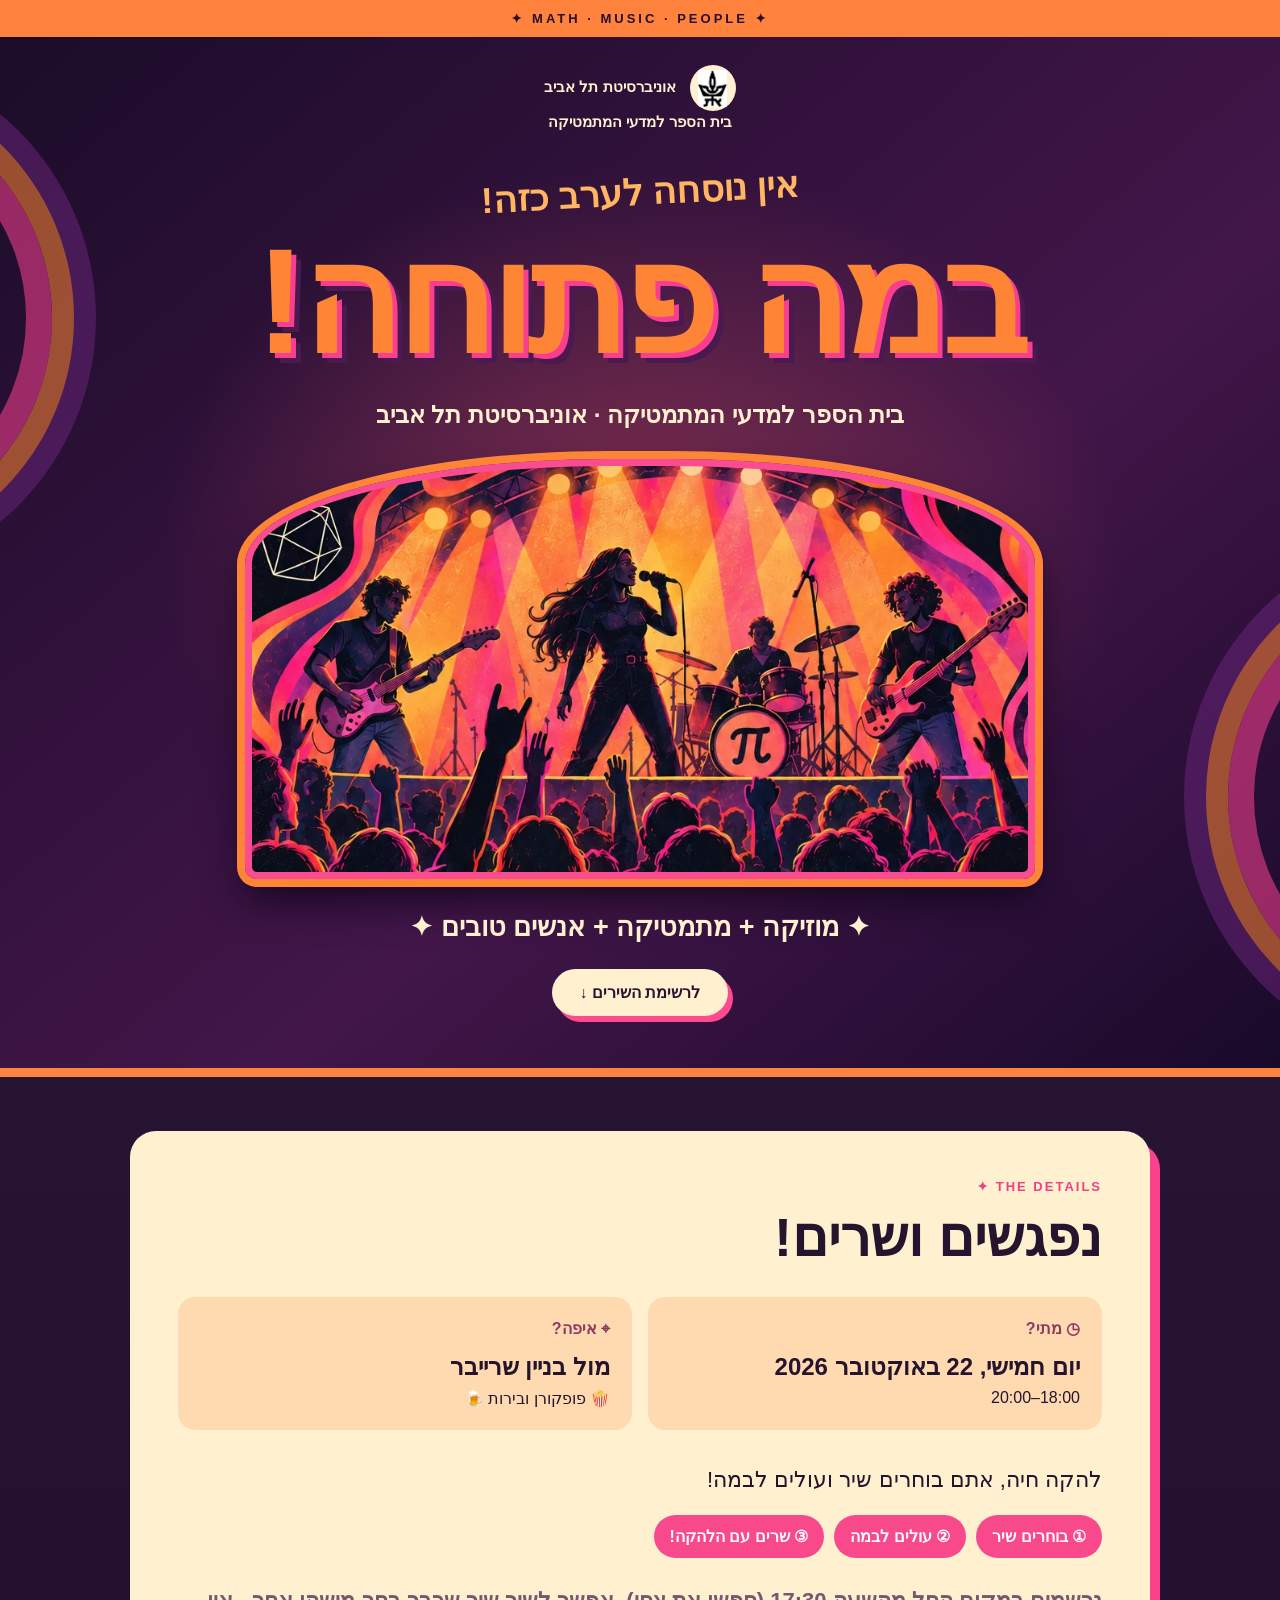
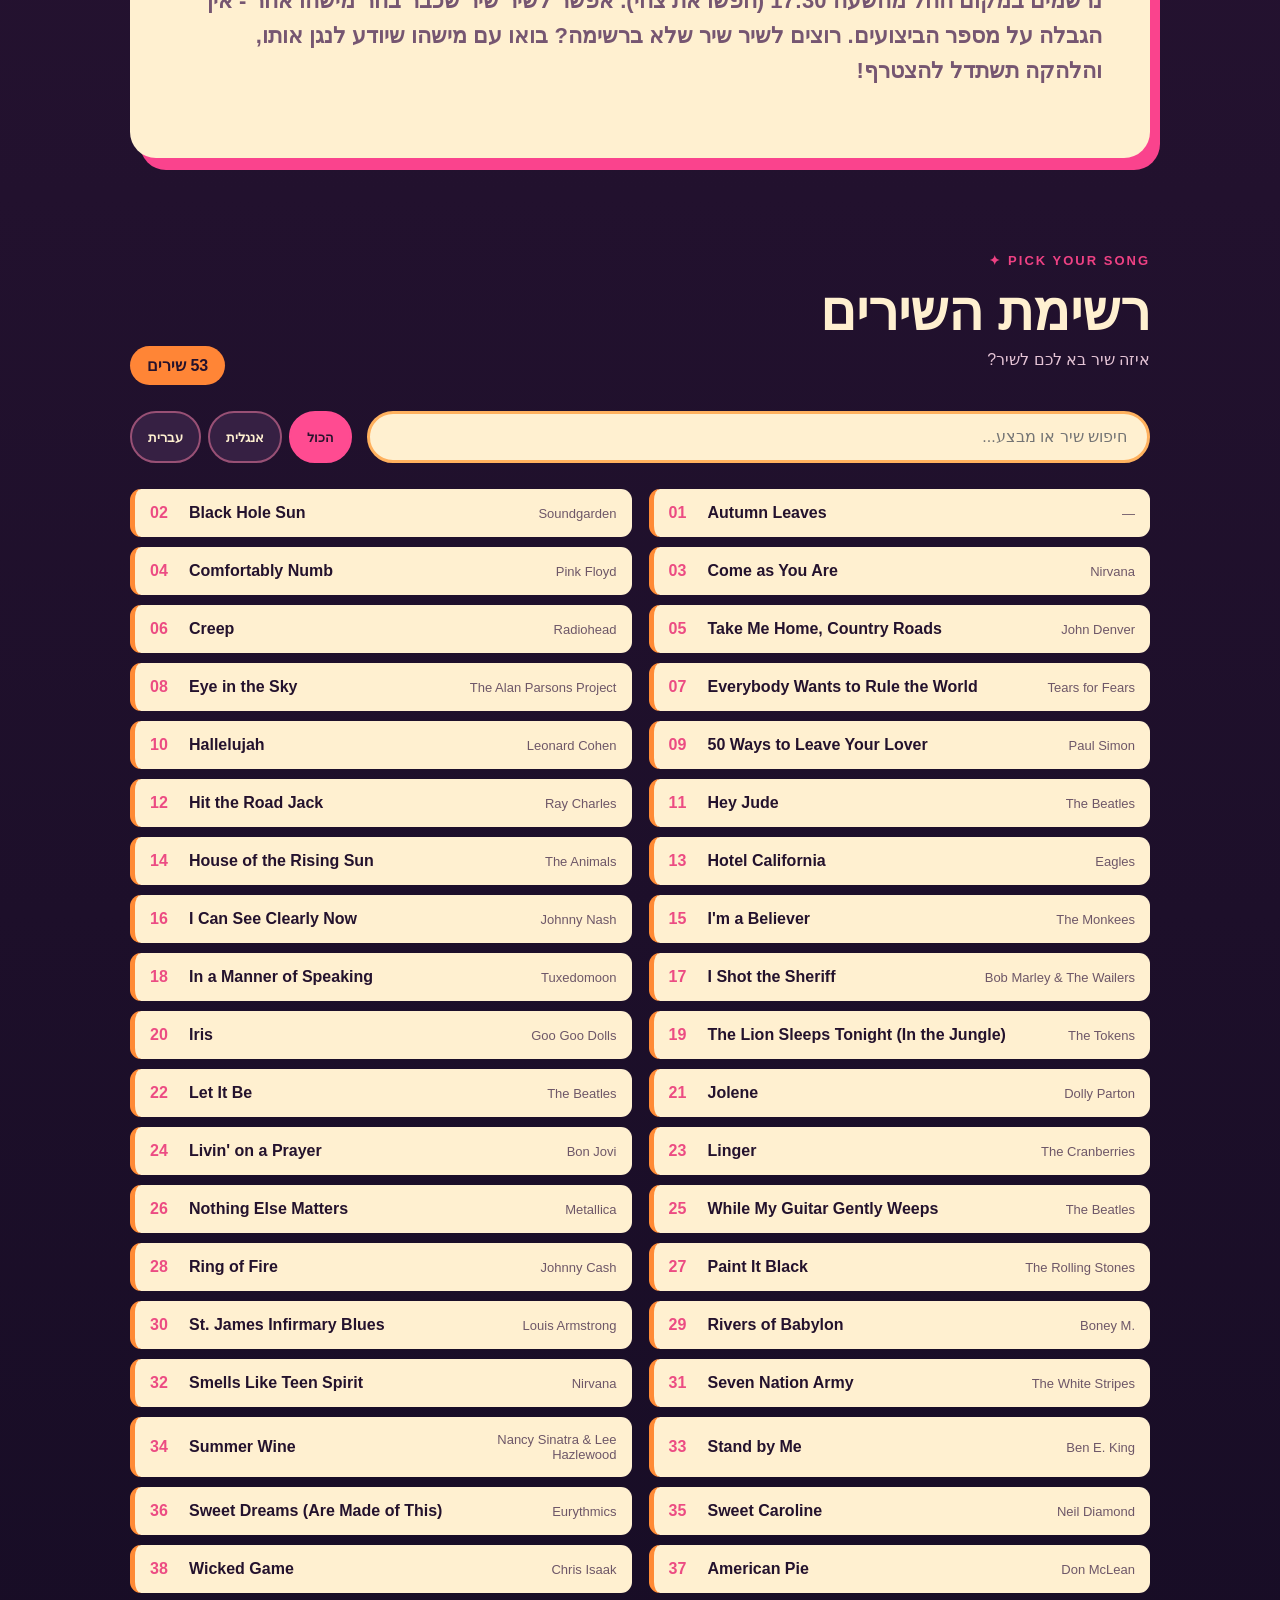
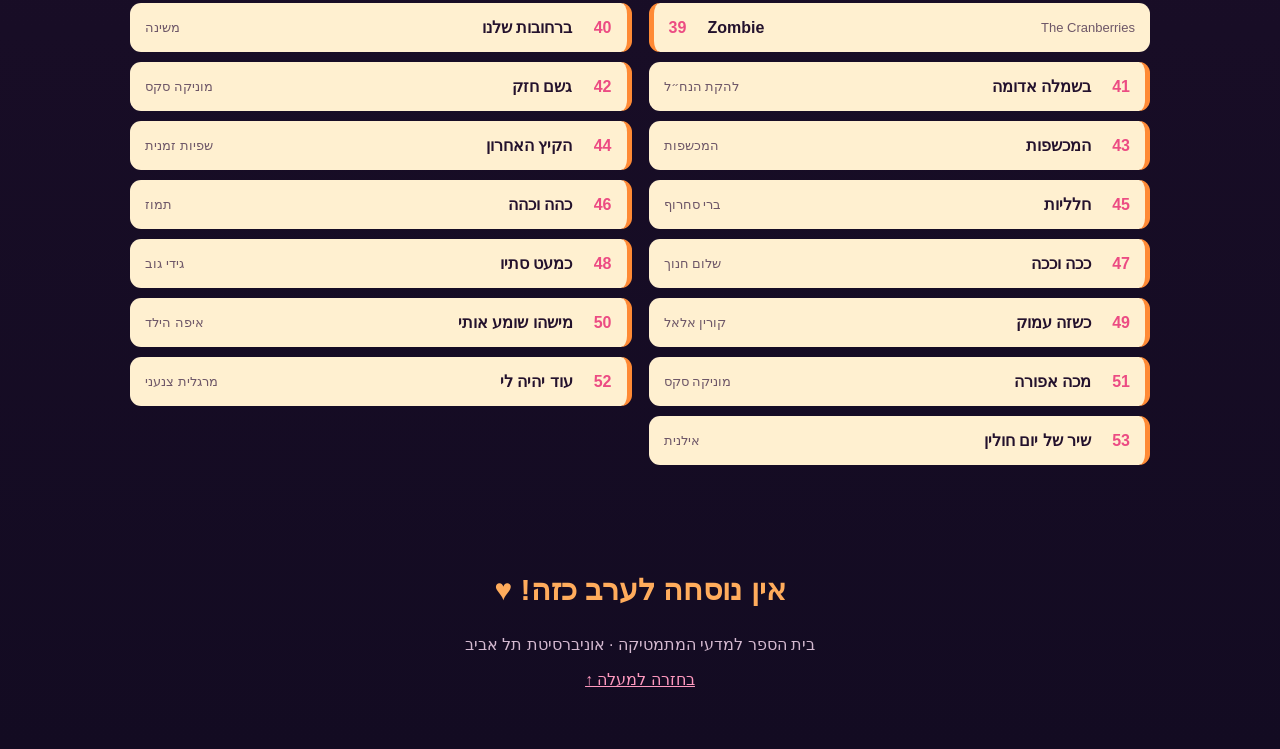
<file: index.html>
<!doctype html>
<html lang="he" dir="rtl">
<head>
  <meta charset="utf-8">
  <meta name="viewport" content="width=device-width,initial-scale=1">
  <meta name="theme-color" content="#1b0c29">

  <title>במה פתוחה! | בית הספר למדעי המתמטיקה</title>

  <meta name="description"
        content="במה פתוחה — פרטי האירוע ורשימת השירים">

  <link rel="stylesheet" href="style.css">
  <script defer src="data.js"></script>
  <script defer src="app.js"></script>
</head>

<body>

  <div class="ticker">
    ✦ MATH · MUSIC · PEOPLE ✦
  </div>

  <header id="top">
    <div class="wrap">

      <div class="brand"> 
<span class="symbol">
  <img src="assets/tau-logo.png" alt="סמל אוניברסיטת תל אביב">
</span>
        אוניברסיטת תל אביב<br>
        בית הספר למדעי המתמטיקה
      </div>

      <p id="tagline" class="tagline"></p>
      <h1 id="title"></h1>
      <p id="organizer" class="organizer"></p>

      <div class="stage"
           role="img"
           aria-label="להקה וקהל בהופעה"></div>

      <p class="slogan">
        ✦ מוזיקה + מתמטיקה + אנשים טובים ✦
      </p>

      <a class="jump" href="#songs">
        לרשימת השירים ↓
      </a>

    </div>
  </header>

  <main>
    <div class="wrap">

      <div id="announcement"
           class="notice"
           hidden></div>

      <section class="event">

        <div class="kicker">
          THE DETAILS ✦
        </div>

        <h2>נפגשים ושרים!</h2>

        <div class="details">

          <div class="detail">
            <small>◷ מתי?</small>
            <strong id="date"></strong>
            <p id="time"></p>
          </div>

          <div class="detail">
            <small>⌖ איפה?</small>
            <strong id="location"></strong>
            <p>🍿 פופקורן ובירות 🍺</p>
          </div>

        </div>

        <p class="intro" id="intro"></p>

        <div class="steps">
          <span>① בוחרים שיר</span>
          <span>② עולים לבמה</span>
          <span>③ שרים עם הלהקה!</span>
        </div>

        <p class="note" id="note"></p>

      </section>

      <section id="songs">

        <div class="kicker">
          PICK YOUR SONG ✦
        </div>

        <div class="heading">
          <div>
            <h2>רשימת השירים</h2>
            <p>איזה שיר בא לכם לשיר?</p>
          </div>
          <b id="count"></b>
        </div>

        <div class="tools">

          <input id="search"
                 type="search"
                 placeholder="חיפוש שיר או מבצע..."
                 aria-label="חיפוש שיר או מבצע">

          <div class="filters">
            <button data-lang="all" class="active">הכול</button>
            <button data-lang="en">אנגלית</button>
            <button data-lang="he">עברית</button>
          </div>

        </div>

        <div id="list" class="song-list"></div>

        <p id="empty" hidden>
          לא נמצאו שירים.
        </p>

      </section>

      <footer>
        <h2>אין נוסחה לערב כזה! ♥</h2>

        <p id="contact" hidden></p>

        <p>
          בית הספר למדעי המתמטיקה · אוניברסיטת תל אביב
        </p>

        <a href="#top">
          בחזרה למעלה ↑
        </a>
      </footer>

    </div>
  </main>

</body>
</html>
</file>
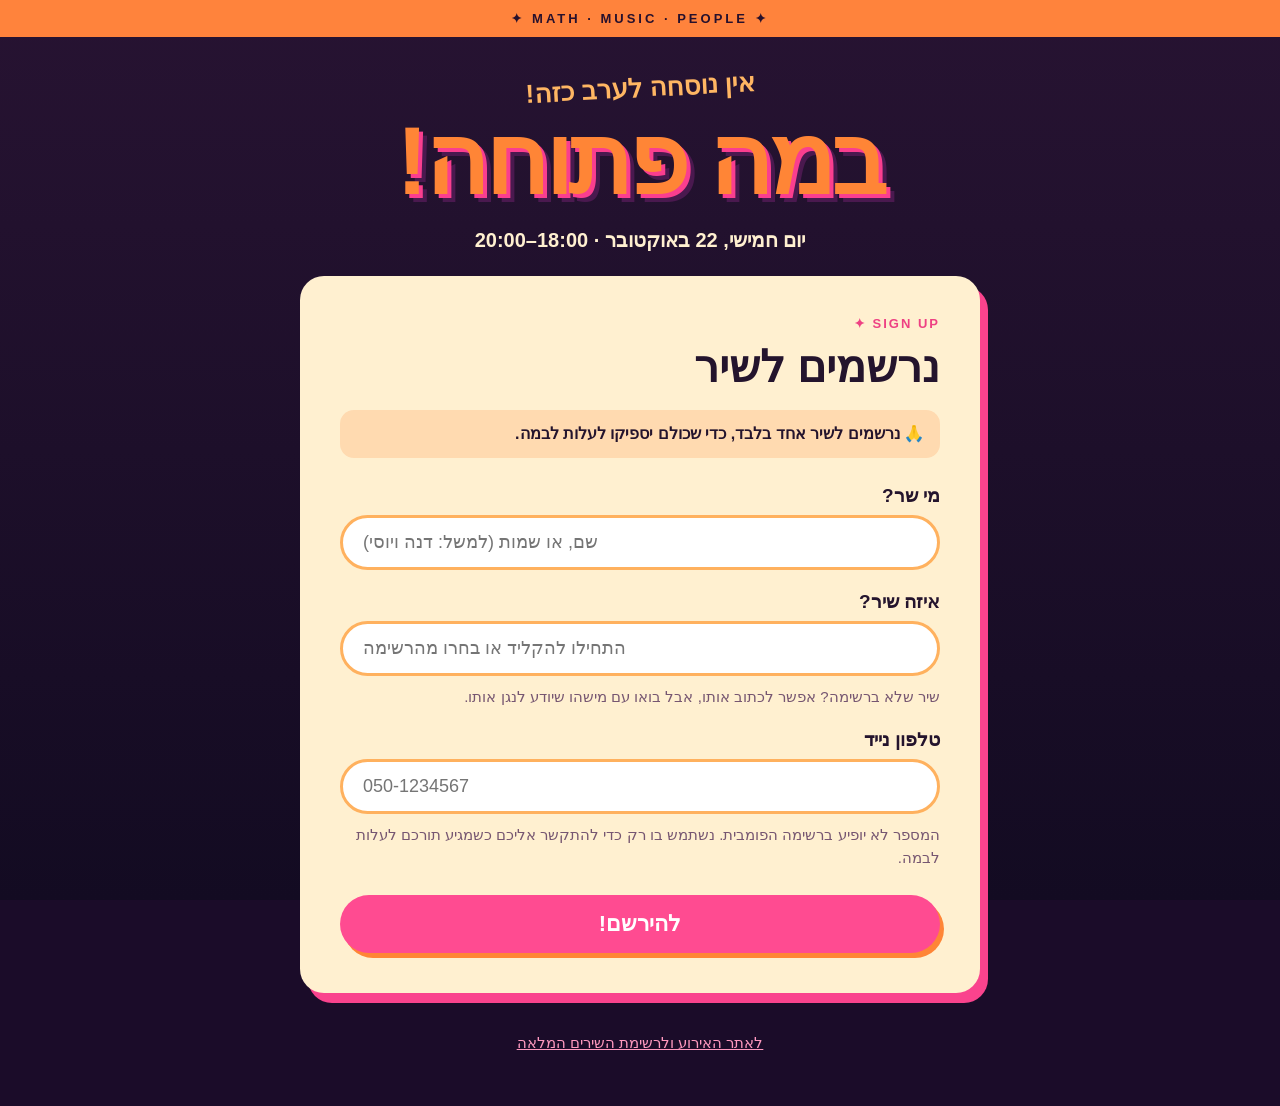
<file: signup/index.html>
<!doctype html>
<html lang="he" dir="rtl">
<head>
  <meta charset="utf-8">
  <meta name="viewport" content="width=device-width,initial-scale=1">
  <meta name="theme-color" content="#1b0c29">
  <meta name="robots" content="noindex">
  <title>הרשמה | במה פתוחה!</title>
  <meta name="description" content="הרשמה לשירה בבמה הפתוחה של בית הספר למדעי המתמטיקה">
  <link rel="stylesheet" href="signup.css?v=20261018c">
  <script defer src="../data.js"></script>
  <script defer src="config.js"></script>
  <script defer src="signup.js?v=20261018c"></script>
</head>
<body>

  <div class="ticker">✦ MATH · MUSIC · PEOPLE ✦</div>

  <main class="wrap">

    <header class="hero">
      <p id="tagline" class="tagline">אין נוסחה לערב כזה!</p>
      <h1 id="title">במה פתוחה!</h1>
      <p id="when" class="organizer"></p>
    </header>

    <div id="notReady" class="notice" hidden>
      ההרשמה עדיין לא הופעלה. המארגנים צריכים להשלים את ההגדרה (ראו signup/README.md).
    </div>

    <div id="closed" class="notice closed" hidden>
      ההרשמה סגורה כרגע. כשהיא תיפתח יהיה אפשר להירשם כאן.
    </div>

    <section id="formCard" class="card">
      <div class="kicker">SIGN UP ✦</div>
      <h2>נרשמים לשיר</h2>

      <p class="rule">🙏 נרשמים לשיר אחד בלבד, כדי שכולם יספיקו לעלות לבמה.</p>

      <form id="form" novalidate>
        <fieldset id="fields">

          <label for="performers">מי שר?</label>
          <input id="performers" type="text" dir="auto" autocomplete="name"
                 maxlength="120" placeholder="שם, או שמות (למשל: דנה ויוסי)">

          <label for="song">איזה שיר?</label>
          <input id="song" type="text" dir="auto" autocomplete="off"
                 maxlength="120" placeholder="התחילו להקליד או בחרו מהרשימה">
          <div id="picker" class="picker" hidden></div>
          <p class="hint">
            שיר שלא ברשימה? אפשר לכתוב אותו, אבל בואו עם מישהו שיודע לנגן אותו.
          </p>

          <label for="phone">טלפון נייד</label>
          <input id="phone" type="tel" inputmode="tel" autocomplete="tel" dir="ltr"
                 maxlength="20" placeholder="050-1234567">
          <p class="hint">
            המספר לא יופיע ברשימה הפומבית. נשתמש בו רק כדי להתקשר אליכם כשמגיע תורכם לעלות לבמה.
          </p>

          <button id="submit" class="primary" type="submit">להירשם!</button>

        </fieldset>
        <p id="error" class="error" hidden></p>
      </form>
    </section>

    <section id="successCard" class="card" hidden>
      <div class="kicker">YOU'RE IN ✦</div>
      <h2>נרשמתם!</h2>
      <p id="summary" class="summary"></p>
      <p id="place" class="big" hidden>המקום שלכם בתור כרגע: <b id="placeNum"></b></p>
      <p id="placeDone" class="big" hidden>השיר שלכם כבר בוצע 🎉</p>
      <p id="callNote"></p>
      <p class="hint">הסדר עשוי להשתנות במהלך הערב. בכל מקרה נתקשר אליכם לפני שתורכם מגיע. טעות בהרשמה? פנו למארגנים ליד הבמה.</p>
    </section>

    <footer>
      <a href="../">לאתר האירוע ולרשימת השירים המלאה</a>
    </footer>

  </main>

</body>
</html>
</file>
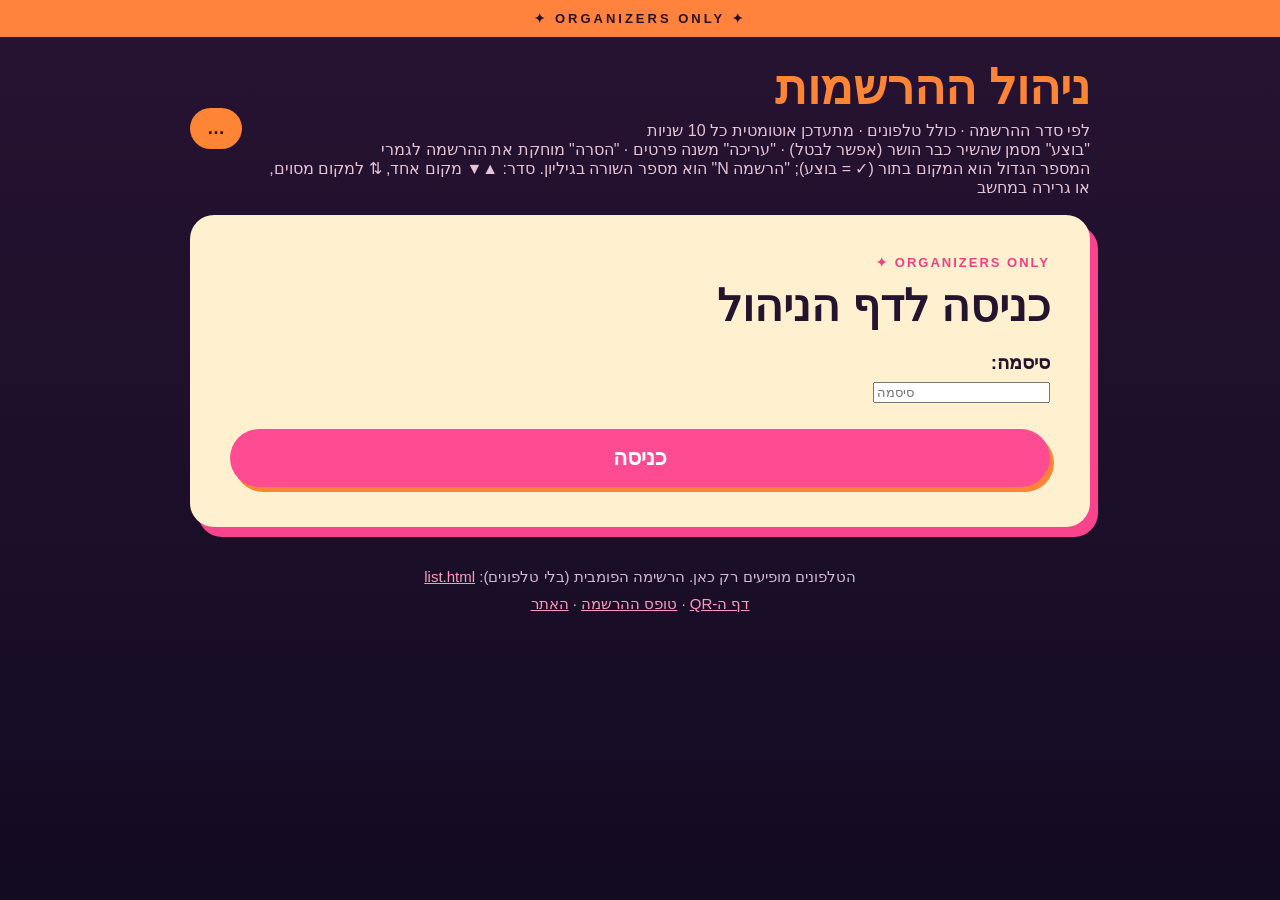
<file: signup/admin.html>
<!doctype html>
<html lang="he" dir="rtl">
<head>
  <meta charset="utf-8">
  <meta name="viewport" content="width=device-width,initial-scale=1">
  <meta name="theme-color" content="#1b0c29">
  <meta name="robots" content="noindex">
  <title>ניהול ההרשמות | במה פתוחה!</title>
  <link rel="stylesheet" href="signup.css?v=20261018c">
  <script defer src="../data.js"></script>
  <script defer src="config.js"></script>
  <script defer src="admin.js?v=20261018c"></script>
</head>
<body class="list-page admin-page">

  <div class="ticker">✦ ORGANIZERS ONLY ✦</div>

  <main class="wrap">

    <div class="heading">
      <div>
        <h1>ניהול ההרשמות</h1>
        <p>לפי סדר ההרשמה · כולל טלפונים · מתעדכן אוטומטית כל 10 שניות<br>"בוצע" מסמן שהשיר כבר הושר (אפשר לבטל) · "עריכה" משנה פרטים · "הסרה" מוחקת את ההרשמה לגמרי<br>המספר הגדול הוא המקום בתור (✓ = בוצע); "הרשמה N" הוא מספר השורה בגיליון. סדר: ▲▼ מקום אחד, ⇅ למקום מסוים, או גרירה במחשב</p>
      </div>
      <b id="count">…</b>
    </div>

    <section id="keyCard" class="card" hidden>
      <div class="kicker">ORGANIZERS ONLY ✦</div>
      <h2>כניסה לדף הניהול</h2>
      <label for="keyInput">סיסמה:</label>
      <input id="keyInput" type="password" dir="ltr" autocomplete="current-password" placeholder="סיסמה">
      <button id="keySave" class="primary" type="button">כניסה</button>
      <p id="keyError" class="error" hidden></p>
    </section>

    <div id="panel" hidden>

      <div class="bar">
        <span id="status" class="status">מתחבר…</span>
        <button id="toggle" class="toggle" type="button" disabled>…</button>
        <button id="addNew" class="add" type="button">+ הוספת נרשם</button>
        <button id="refresh" type="button">לרענן עכשיו</button>
        <button id="logout" type="button">יציאה</button>
      </div>

      <div class="bar">
        <label><input id="selectAll" type="checkbox"> לסמן את כולם</label>
        <button id="removeSelected" class="danger" type="button" disabled>להסיר את המסומנים (0)</button>
        <label><input id="hideDone" type="checkbox"> להסתיר שירים שבוצעו</label>
      </div>

      <section id="editCard" class="card edit-card" hidden>
        <div class="kicker">ENTRY ✦</div>
        <h2 id="editTitle">הוספת נרשם</h2>

        <label for="ePerformers">מי שר?</label>
        <input id="ePerformers" type="text" dir="auto" maxlength="120" placeholder="שם, או שמות">

        <label for="eSong">איזה שיר?</label>
        <input id="eSong" type="text" dir="auto" maxlength="120" list="songOptions" autocomplete="off"
               placeholder="בוחרים מהרשימה או כותבים שיר אחר">
        <datalist id="songOptions"></datalist>

        <label for="ePhone">טלפון (לא חובה)</label>
        <input id="ePhone" type="tel" inputmode="tel" dir="ltr" maxlength="20" placeholder="050-1234567">

        <label for="eNotes">הערות (לא חובה)</label>
        <input id="eNotes" type="text" dir="auto" maxlength="120" placeholder="למשל: מביאים גיטריסט">

        <div class="edit-buttons">
          <button id="eSave" class="primary" type="button">שמירה</button>
          <button id="eCancel" class="secondary" type="button">ביטול</button>
        </div>
        <p id="eError" class="error" hidden></p>
      </section>

      <ol id="rows" class="rows"></ol>
      <p id="empty" hidden>עדיין לא נרשם אף אחד.</p>

    </div>

    <footer>
      הטלפונים מופיעים רק כאן. הרשימה הפומבית (בלי טלפונים): <a href="list.html">list.html</a><br>
      <a href="qr.html">דף ה-QR</a> · <a href="./">טופס ההרשמה</a> · <a href="../">האתר</a>
    </footer>

  </main>

</body>
</html>
</file>
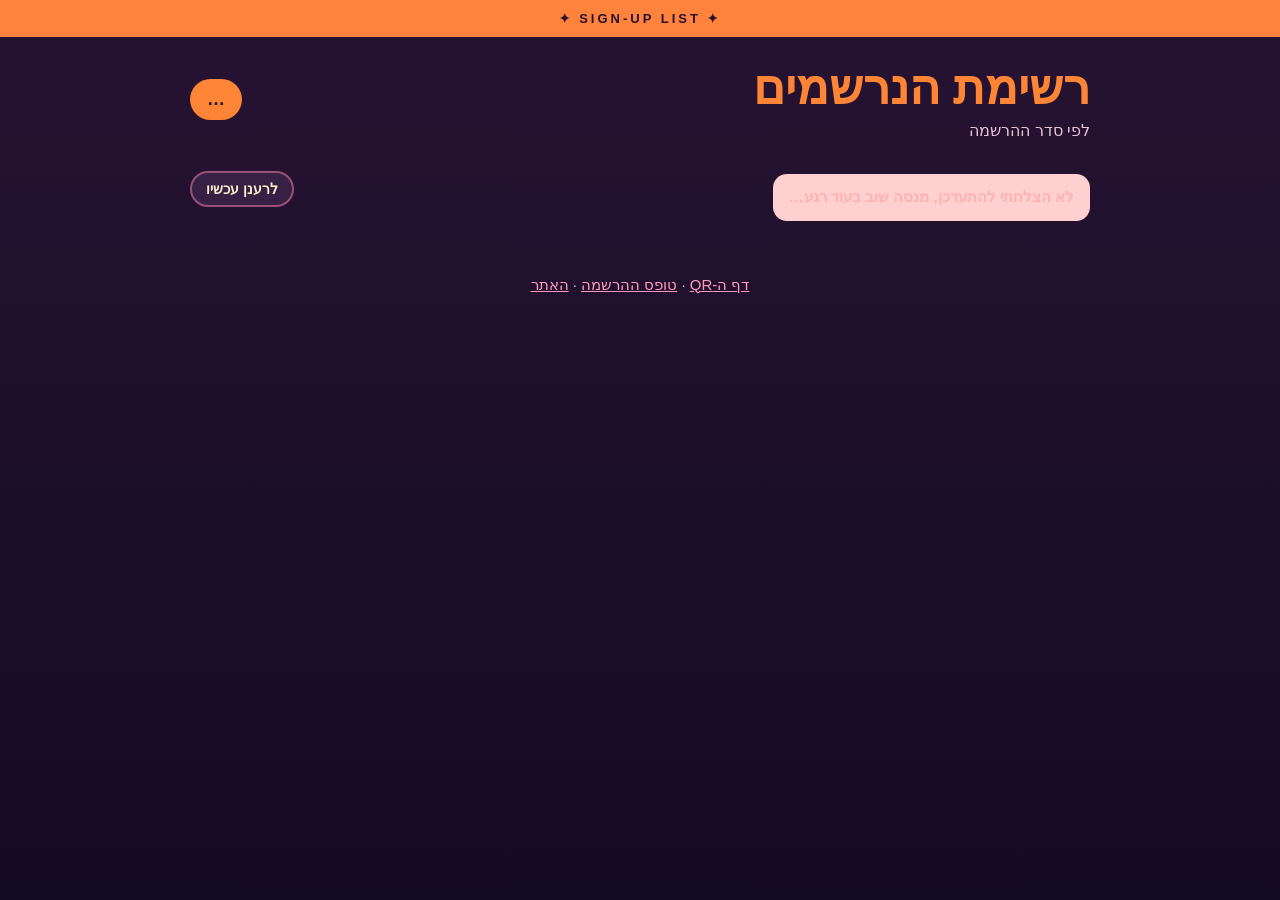
<file: signup/list.html>
<!doctype html>
<html lang="he" dir="rtl">
<head>
  <meta charset="utf-8">
  <meta name="viewport" content="width=device-width,initial-scale=1">
  <meta name="theme-color" content="#1b0c29">
  <meta name="robots" content="noindex">
  <title>רשימת הנרשמים | במה פתוחה!</title>
  <link rel="stylesheet" href="signup.css?v=20261018c">
  <script defer src="config.js"></script>
  <script defer src="list.js?v=20261018c"></script>
</head>
<body class="list-page">

  <div class="ticker">✦ SIGN-UP LIST ✦</div>

  <main class="wrap">

    <div class="heading">
      <div>
        <h1>רשימת הנרשמים</h1>
        <p>לפי סדר ההרשמה</p>
      </div>
      <b id="count">…</b>
    </div>

    <div class="bar">
      <span id="status" class="status">מתחבר…</span>
      <button id="refresh" type="button">לרענן עכשיו</button>
    </div>

    <ol id="rows" class="rows"></ol>
    <p id="empty" hidden>עדיין לא נרשם אף אחד.</p>

    <footer>
      <a href="qr.html">דף ה-QR</a> · <a href="./">טופס ההרשמה</a> · <a href="../">האתר</a>
    </footer>

  </main>

</body>
</html>
</file>
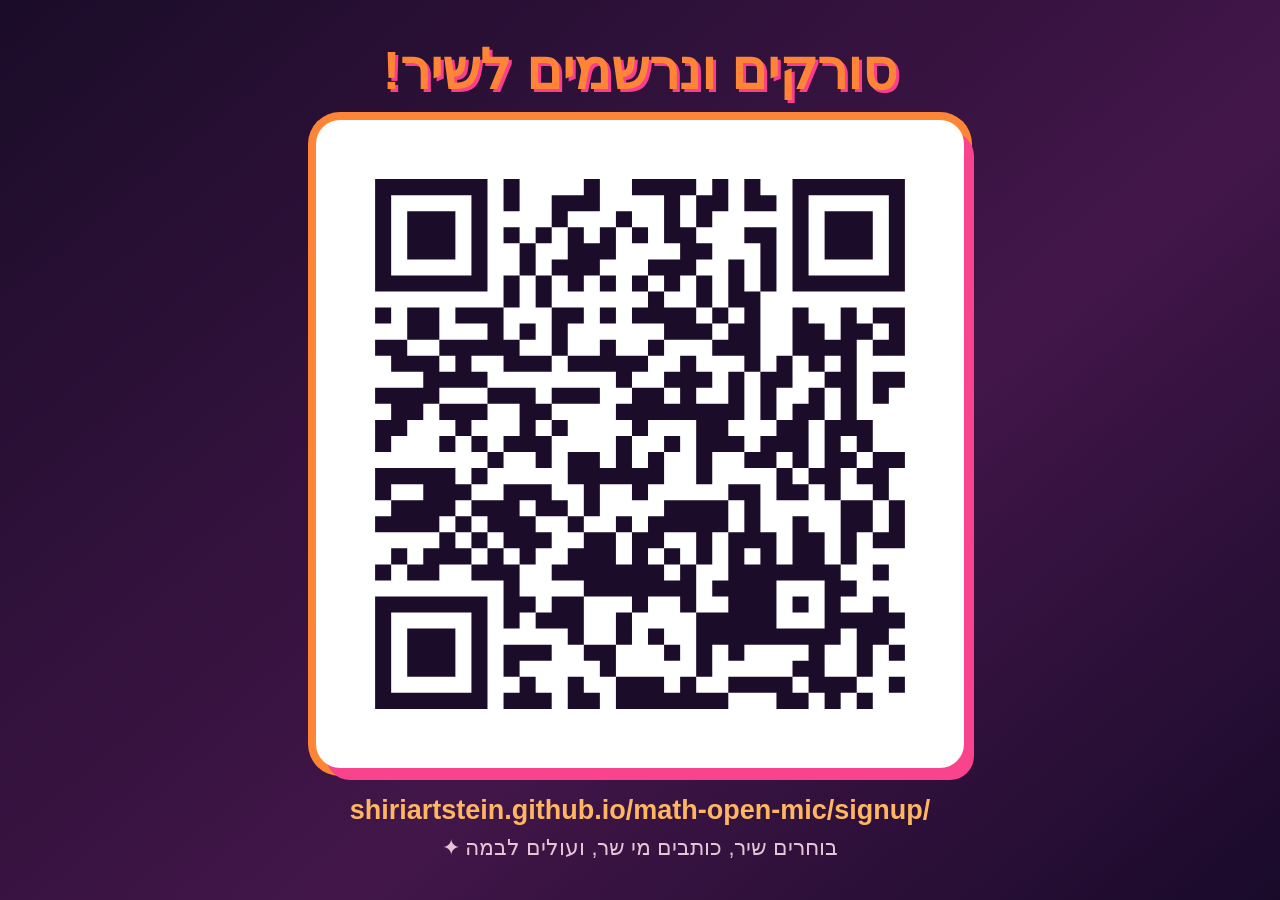
<file: signup/qr.html>
<!doctype html>
<html lang="he" dir="rtl">
<head>
  <meta charset="utf-8">
  <meta name="viewport" content="width=device-width,initial-scale=1">
  <meta name="theme-color" content="#1b0c29">
  <meta name="robots" content="noindex">
  <title>QR להרשמה | במה פתוחה!</title>
  <style>
    * { box-sizing: border-box; }
    html, body { height: 100%; }
    body {
      margin: 0;
      background: #1b0c29 linear-gradient(140deg, #1b0c29, #421649 60%, #190a2a) fixed;
      color: #fff0d0;
      font-family: Arial, sans-serif;
      display: flex;
      flex-direction: column;
      align-items: center;
      justify-content: center;
      text-align: center;
      padding: 3vmin 16px;
    }
    h1 {
      font-size: clamp(30px, 6vmin, 64px);
      margin: 0 0 2vmin;
      color: #ff8536;
      text-shadow: 3px 3px #fa3e8f;
    }
    .qr {
      width: min(92vw, 72vh);
      background: #fff;
      border-radius: 24px;
      padding: 3vmin;
      box-shadow: 10px 12px #fa438d, 0 0 0 8px #ff8536;
    }
    .qr svg { display: block; width: 100%; height: auto; }
    .url {
      margin: 3vmin 0 0;
      font-size: clamp(16px, 3vmin, 30px);
      font-weight: 900;
      direction: ltr;
      overflow-wrap: anywhere;
    }
    .url a { color: #ffb663; text-decoration: none; }
    .sub { margin: 1vmin 0 0; font-size: clamp(14px, 2.4vmin, 22px); color: #e5c4d6; }
    @media print {
      body { background: #fff; color: #000; }
      h1 { color: #000; text-shadow: none; }
      .qr { box-shadow: none; border: 2px solid #000; }
      .url a { color: #000; }
      .sub { color: #333; }
    }
  </style>
</head>
<body>
  <h1>סורקים ונרשמים לשיר!</h1>
  <div class="qr"><svg role="img" aria-label="קוד QR להרשמה" viewBox="0 0 444 444"><path transform="scale(12)" stroke="#1b0c29" d="M2 2.5h7m1 0h1m4 0h1m2 0h4m1 0h1m1 0h1m2 0h7m-33 1h1m5 0h1m1 0h1m2 0h3m4 0h1m1 0h2m1 0h2m1 0h1m5 0h1m-33 1h1m1 0h3m1 0h1m4 0h1m3 0h1m2 0h1m1 0h1m5 0h1m1 0h3m1 0h1m-33 1h1m1 0h3m1 0h1m1 0h1m1 0h1m1 0h1m1 0h1m1 0h1m1 0h2m3 0h2m1 0h1m1 0h3m1 0h1m-33 1h1m1 0h3m1 0h1m2 0h1m2 0h3m4 0h2m3 0h1m1 0h1m1 0h3m1 0h1m-33 1h1m5 0h1m2 0h1m1 0h3m3 0h3m2 0h1m1 0h1m1 0h1m5 0h1m-33 1h7m1 0h1m1 0h1m1 0h1m1 0h1m1 0h1m1 0h1m1 0h1m1 0h1m1 0h1m1 0h7m-25 1h1m1 0h1m6 0h1m2 0h1m1 0h2m-24 1h1m1 0h2m1 0h3m3 0h2m1 0h1m1 0h4m1 0h1m1 0h1m2 0h1m2 0h1m1 0h2m-31 1h2m3 0h1m1 0h1m1 0h1m6 0h3m1 0h2m2 0h2m1 0h2m1 0h1m-33 1h2m2 0h5m2 0h1m2 0h1m2 0h1m3 0h3m2 0h4m1 0h2m-32 1h3m1 0h1m2 0h3m1 0h5m2 0h1m3 0h1m1 0h1m1 0h1m1 0h1m-27 1h4m8 0h1m2 0h3m1 0h1m1 0h2m2 0h2m1 0h2m-33 1h4m3 0h3m1 0h3m2 0h2m1 0h1m2 0h1m1 0h1m2 0h1m1 0h1m1 0h1m-31 1h2m1 0h3m2 0h2m4 0h8m1 0h1m1 0h2m1 0h1m-30 1h2m3 0h1m3 0h1m1 0h1m4 0h1m3 0h2m3 0h2m1 0h3m-31 1h1m3 0h1m1 0h1m1 0h3m4 0h1m2 0h1m1 0h3m1 0h3m1 0h1m1 0h1m-24 1h1m2 0h1m1 0h2m1 0h1m1 0h1m2 0h1m2 0h2m1 0h1m1 0h2m1 0h2m-33 1h5m1 0h1m5 0h6m2 0h1m4 0h1m1 0h2m1 0h2m-32 1h1m2 0h3m2 0h3m2 0h1m2 0h1m5 0h2m1 0h2m1 0h1m2 0h1m-31 1h4m1 0h3m1 0h2m1 0h1m4 0h4m1 0h1m5 0h2m1 0h1m-33 1h4m1 0h1m1 0h3m2 0h1m2 0h1m1 0h5m1 0h1m2 0h1m2 0h2m1 0h1m-29 1h1m1 0h1m1 0h3m2 0h2m1 0h2m2 0h1m1 0h3m1 0h2m1 0h1m1 0h2m-32 1h1m1 0h3m1 0h1m1 0h1m2 0h3m1 0h1m1 0h1m1 0h1m1 0h1m1 0h1m1 0h2m1 0h1m-30 1h1m1 0h2m2 0h3m2 0h7m1 0h1m2 0h7m2 0h1m-24 1h1m4 0h7m1 0h4m3 0h2m-30 1h7m1 0h2m1 0h2m3 0h1m2 0h1m2 0h3m1 0h1m1 0h1m2 0h1m-32 1h1m5 0h1m1 0h1m1 0h3m2 0h1m4 0h5m3 0h5m-33 1h1m1 0h3m1 0h1m5 0h1m2 0h1m1 0h1m2 0h9m1 0h2m-32 1h1m1 0h3m1 0h1m1 0h3m2 0h2m3 0h1m1 0h1m1 0h1m4 0h1m2 0h1m1 0h1m-33 1h1m1 0h3m1 0h1m1 0h1m5 0h1m5 0h1m5 0h2m2 0h1m-31 1h1m5 0h1m2 0h1m2 0h1m2 0h3m1 0h1m2 0h4m1 0h3m2 0h1m-33 1h7m1 0h3m1 0h2m1 0h7m3 0h2m1 0h1m1 0h1"/></svg></div>
  <p class="url"><a href="https://shiriartstein.github.io/math-open-mic/signup/">shiriartstein.github.io/math-open-mic/signup/</a></p>
  <p class="sub">בוחרים שיר, כותבים מי שר, ועולים לבמה ✦</p>
</body>
</html>
</file>
<file: style.css>
* {
  box-sizing: border-box;
}

html {
  scroll-behavior: smooth;
}

body {
  margin: 0;
  background: #1b0c29;
  color: #fff0d0;
  font-family: Arial, sans-serif;
}

a {
  color: inherit;
}

.wrap {
  width: min(1020px, calc(100% - 34px));
  margin: auto;
}

/* Top banner */

.ticker {
  text-align: center;
  background: #ff833c;
  color: #27112d;
  padding: 11px;
  font-size: 13px;
  letter-spacing: 3px;
  font-weight: 900;
}

/* Header */

header {
  overflow: hidden;
  position: relative;
  background:
    radial-gradient(ellipse at center, #82304f 0, transparent 53%),
    linear-gradient(140deg, #1b0c29, #421649 60%, #190a2a);
  border-bottom: 9px solid #ff833c;
}

header:before,
header:after {
  content: '';
  position: absolute;
  border: 26px solid #fc4193;
  box-shadow:
    0 0 0 22px #ff8635,
    0 0 0 44px #672477;
  width: 390px;
  height: 390px;
  border-radius: 50%;
  opacity: .55;
}

header:before {
  left: -390px;
  top: 60px;
}

header:after {
  right: -390px;
  bottom: 50px;
}

header .wrap {
  position: relative;
  z-index: 1;
  text-align: center;
  padding: 28px 0 52px;
}

/* University branding */

.brand {
  font-size: 15px;
  line-height: 1.5;
  font-weight: 700;
}

.symbol {
  display: inline-grid;
  place-items: center;
  width: 46px;
  height: 46px;
  border-radius: 50%;
  background: #fff0d0;
  color: #22102c;
  font-size: 30px;
  margin-left: 10px;
  vertical-align: middle;
}

/* Main title */

.tagline {
  font-size: clamp(22px, 4vw, 36px);
  color: #ffb663;
  font-weight: 900;
  margin: 38px 0 5px;
  transform: rotate(-3deg);
}

h1 {
  font-size: clamp(70px, 14vw, 150px);
  margin: 0;
  line-height: 1.1;
  color: #ff8536;
  text-shadow:
    5px 5px #fa3e8f,
    10px 10px #4a194f;
  letter-spacing: -4px;
}

.organizer {
  font-weight: 900;
  font-size: clamp(17px, 2.5vw, 24px);
  margin: 17px 0 30px;
}

/* Stage illustration */

.stage {
  height: clamp(230px, 41vw, 420px);
  width: min(790px, 100%);
  margin: auto;
  background: url('assets/stage.webp') center 50% / cover;
  border: 7px solid #fa4c91;
  border-radius:
    46% 46% 12px 12px /
    25% 25% 12px 12px;
  box-shadow:
    0 0 0 8px #ff8536,
    0 20px 40px #14051f;
}

.slogan {
  font-size: clamp(18px, 3vw, 27px);
  font-weight: 900;
  margin: 32px 0 26px;
}

.jump {
  display: inline-block;
  padding: 14px 28px;
  background: #fff0d0;
  color: #28142f;
  border-radius: 50px;
  font-weight: 900;
  text-decoration: none;
  box-shadow: 5px 6px #ff4a90;
}

/* Main content */

main {
  background: linear-gradient(#271332, #130b22);
}

main .wrap {
  padding-top: 54px;
}

.notice {
  background: #ffc56e;
  color: #24122c;
  padding: 18px 22px;
  border-radius: 16px;
  font-weight: bold;
  margin-bottom: 25px;
}

/* Event details */

.event {
  background: #fff0d0;
  color: #24142d;
  border-radius: 26px;
  padding: clamp(24px, 5vw, 48px);
  box-shadow: 10px 12px #fa438d;
}

.kicker {
  color: #ee4183;
  font-weight: 900;
  letter-spacing: 2px;
  font-size: 13px;
}

h2 {
  font-size: clamp(33px, 6vw, 54px);
  margin: 12px 0 28px;
}

.details {
  display: grid;
  grid-template-columns: 1fr 1fr;
  gap: 16px;
}

.detail {
  background: #ffdab0;
  border-radius: 17px;
  padding: 22px;
  min-height: 130px;
}

.detail small {
  display: block;
  font-size: 16px;
  color: #8a3b62;
  font-weight: 900;
  margin-bottom: 15px;
}

.detail strong {
  display: block;
  font-size: clamp(17px, 2.3vw, 24px);
}

.detail p {
  margin: 8px 0 0;
}

.detail a {
  display: block;
  color: #a02d67;
  margin-top: 12px;
}

/* Event introduction */

.intro {
  font-size: 22px;
  line-height: 1.6;
  margin: 32px 0 18px;
}

.steps {
  display: flex;
  gap: 10px;
  flex-wrap: wrap;
}

.steps span {
  background: #f8498d;
  color: white;
  border-radius: 30px;
  padding: 12px 16px;
  font-weight: 900;
}

/* Additional information - enlarged */

.note {
  color: #765671;
  font-size: 22px;
  line-height: 1.6;
  font-weight: 600;
  margin-top: 25px;
}

/* Song list */

#songs {
  padding: 95px 0 35px;
}

.heading {
  display: flex;
  justify-content: space-between;
  align-items: end;
  gap: 12px;
}

.heading h2 {
  margin-bottom: 7px;
}

.heading p {
  color: #e5c4d6;
  margin-top: 0;
}

#count {
  background: #ff8536;
  color: #24122c;
  border-radius: 30px;
  padding: 10px 17px;
  white-space: nowrap;
}

/* Search and filters */

.tools {
  display: flex;
  flex-wrap: wrap;
  gap: 15px;
  justify-content: space-between;
  margin: 26px 0;
}

.tools input {
  flex: 1;
  min-width: 230px;
  background: #fff0d0;
  border: 3px solid #ffb15e;
  border-radius: 40px;
  padding: 14px 20px;
  font: inherit;
  font-size: 16px;
}

.filters {
  display: flex;
  gap: 7px;
}

.filters button {
  background: #362043;
  color: #fff0d0;
  border: 2px solid #985075;
  border-radius: 30px;
  padding: 11px 16px;
  cursor: pointer;
  font-weight: 900;
}

.filters button.active {
  background: #ff4b91;
  color: #28132d;
  border-color: #ff4b91;
}

/* Individual songs */

.song-list {
  display: grid;
  grid-template-columns: 1fr 1fr;
  gap: 10px 17px;
}

.song {
  display: flex;
  gap: 10px;
  align-items: center;
  background: #fff0d0;
  color: #24122d;
  padding: 15px;
  border-radius: 11px;
  min-width: 0;
  border-right: 5px solid #ff8a35;
}

.song[dir=ltr] {
  border-right: 0;
  border-left: 5px solid #ff8a35;
}

.num {
  color: #ec4c83;
  font-weight: 900;
  min-width: 29px;
}

.name {
  flex: 1;
  overflow-wrap: anywhere;
}

.artist {
  color: #6e5768;
  font-size: 13px;
  max-width: 39%;
  text-align: end;
  overflow-wrap: anywhere;
}

/* Footer */

footer {
  text-align: center;
  padding: 60px 0;
  color: #d4b9d0;
}

footer h2 {
  color: #ffac5c;
  font-size: 30px;
}

footer a {
  color: #ff99bf;
}

/* Mobile layout */

@media (max-width: 680px) {

  .song-list {
    grid-template-columns: 1fr;
  }

  .details {
    grid-template-columns: 1fr;
  }

  .heading {
    align-items: center;
  }

  .tools input {
    width: 100%;
  }

  .filters {
    width: 100%;
  }

  .filters button {
    flex: 1;
  }

  .song {
    padding: 13px;
  }

  .stage {
    height: 230px;
  }

  h1 {
    letter-spacing: -2px;
  }

}


.symbol {
  overflow: hidden;
}

.symbol img {
  width: 80%;
  height: 80%;
  object-fit: contain;
}
</file>
<file: signup/signup.css>
/* Styles for the sign-up pages (signup/). Palette matches the main site. */

* { box-sizing: border-box; }

html { -webkit-text-size-adjust: 100%; }

body {
  margin: 0;
  min-height: 100vh;
  background: #1b0c29 linear-gradient(#271332, #130b22) fixed;
  color: #fff0d0;
  font-family: Arial, sans-serif;
}

a { color: inherit; }

.ticker {
  text-align: center;
  background: #ff833c;
  color: #27112d;
  padding: 11px;
  font-size: 13px;
  letter-spacing: 3px;
  font-weight: 900;
}

.wrap {
  width: min(680px, calc(100% - 32px));
  margin: auto;
  padding: 22px 0 50px;
}

/* Header */

.hero { text-align: center; margin-bottom: 24px; }

.tagline {
  font-size: clamp(18px, 4vw, 26px);
  color: #ffb663;
  font-weight: 900;
  margin: 14px 0 4px;
  transform: rotate(-3deg);
}

.hero h1 {
  font-size: clamp(54px, 14vw, 96px);
  margin: 0;
  line-height: 1.1;
  color: #ff8536;
  text-shadow: 4px 4px #fa3e8f, 8px 8px #4a194f;
  letter-spacing: -3px;
}

.organizer {
  font-weight: 900;
  font-size: clamp(15px, 2.5vw, 20px);
  margin: 14px 0 0;
}

/* Cards */

.card {
  background: #fff0d0;
  color: #24142d;
  border-radius: 24px;
  padding: clamp(22px, 5vw, 40px);
  box-shadow: 8px 10px #fa438d;
}

.card + .card { margin-top: 26px; }

.kicker {
  color: #ee4183;
  font-weight: 900;
  letter-spacing: 2px;
  font-size: 13px;
}

.card h2 {
  font-size: clamp(30px, 6vw, 44px);
  margin: 10px 0 18px;
}

.notice {
  background: #ffc56e;
  color: #24122c;
  padding: 16px 20px;
  border-radius: 16px;
  font-weight: bold;
  margin-bottom: 22px;
  line-height: 1.5;
}

/* Form */

fieldset {
  border: 0;
  padding: 0;
  margin: 0;
  min-width: 0;
}

fieldset:disabled { opacity: .45; }

.notice.closed { background: #ffb0b0; }

.rule {
  background: #ffdab0;
  border-radius: 14px;
  padding: 12px 16px;
  font-weight: 700;
  line-height: 1.5;
  margin: 0 0 6px;
}

label {
  display: block;
  font-weight: 900;
  font-size: 19px;
  margin: 20px 0 8px;
}

input[type=text], input[type=tel] {
  width: 100%;
  background: #fff;
  border: 3px solid #ffb15e;
  border-radius: 40px;
  padding: 14px 20px;
  font: inherit;
  font-size: 18px;
  color: #24142d;
}

input[type=text]:focus, input[type=tel]:focus {
  outline: none;
  border-color: #fa438d;
}

.hint {
  color: #765671;
  font-size: 15px;
  line-height: 1.5;
  margin: 10px 0 0;
}

button {
  font: inherit;
  font-weight: 900;
  cursor: pointer;
  border: 0;
  border-radius: 40px;
}

.primary {
  display: block;
  width: 100%;
  margin-top: 26px;
  padding: 16px;
  font-size: 22px;
  background: #ff4b91;
  color: #fff;
  box-shadow: 4px 5px #ff8536;
}

.primary:disabled { opacity: .6; cursor: wait; }

.secondary {
  display: inline-block;
  margin-top: 12px;
  padding: 12px 22px;
  font-size: 17px;
  background: #362043;
  color: #fff0d0;
}

.error {
  background: #ffd0d0;
  color: #7a1b1b;
  border-radius: 14px;
  padding: 12px 16px;
  font-weight: 700;
  margin: 16px 0 0;
  line-height: 1.5;
}

/* Song picker */

.picker {
  margin-top: 10px;
  max-height: 320px;
  overflow: auto;
  border: 3px solid #ffdab0;
  border-radius: 16px;
  background: #fff7e8;
}

.picker[hidden] { display: none; }

.song {
  display: flex;
  gap: 10px;
  align-items: center;
  padding: 12px 14px;
  border-bottom: 1px solid #ffe2c0;
  cursor: pointer;
  min-width: 0;
}

.song:last-child { border-bottom: 0; }

.song:hover, .song.selected { background: #ffdab0; }

.num {
  color: #ec4c83;
  font-weight: 900;
  min-width: 28px;
}

.name {
  flex: 1;
  overflow-wrap: anywhere;
  font-weight: 700;
}

.artist {
  color: #6e5768;
  font-size: 13px;
  max-width: 40%;
  text-align: end;
  overflow-wrap: anywhere;
}

.picker .none {
  padding: 14px;
  color: #765671;
  font-size: 15px;
}

/* Success */

.big {
  font-size: 24px;
  margin: 0 0 14px;
  line-height: 1.6;
}

.big b {
  display: inline-block;
  background: #ff8536;
  color: #24122c;
  border-radius: 40px;
  padding: 2px 18px;
  font-size: 34px;
}

.summary {
  background: #ffdab0;
  border-radius: 14px;
  padding: 14px 18px;
  font-weight: 700;
  line-height: 1.6;
  margin: 0 0 14px;
}

/* Footer */

footer {
  text-align: center;
  padding: 36px 0 0;
  color: #d4b9d0;
  font-size: 15px;
  line-height: 1.8;
}

footer a { color: #ff99bf; }

/* ---------- List page ---------- */

.list-page .wrap { width: min(900px, calc(100% - 32px)); }

.heading {
  display: flex;
  justify-content: space-between;
  align-items: center;
  gap: 12px;
}

.heading h1 {
  font-size: clamp(30px, 6vw, 48px);
  margin: 0 0 6px;
  color: #ff8536;
}

.heading p { margin: 0; color: #e5c4d6; }

#count {
  background: #ff8536;
  color: #24122c;
  border-radius: 30px;
  padding: 10px 17px;
  white-space: nowrap;
  font-size: 18px;
}

.bar {
  display: flex;
  flex-wrap: wrap;
  gap: 10px 18px;
  align-items: center;
  justify-content: space-between;
  margin: 18px 0 6px;
  color: #d4b9d0;
  font-size: 15px;
}

.bar label {
  display: inline-flex;
  align-items: center;
  gap: 6px;
  margin: 0;
  font-size: 15px;
  font-weight: 700;
  cursor: pointer;
}

.bar button {
  background: #362043;
  color: #fff0d0;
  border: 2px solid #985075;
  padding: 8px 14px;
  font-size: 14px;
}

.status.error { color: #ffb0b0; }

.rows {
  list-style: none;
  margin: 14px 0 0;
  padding: 0;
  display: grid;
  gap: 10px;
}

.row {
  display: grid;
  grid-template-columns: auto 1fr auto;
  gap: 4px 14px;
  align-items: center;
  background: #fff0d0;
  color: #24122d;
  border-radius: 14px;
  padding: 14px 16px;
  border-right: 6px solid #ff8a35;
}

.row .n {
  grid-row: span 2;
  font-size: 30px;
  font-weight: 900;
  color: #ec4c83;
  min-width: 44px;
  text-align: center;
}

.row .who {
  font-size: 22px;
  font-weight: 900;
  overflow-wrap: anywhere;
}

.row .what {
  color: #6e5768;
  font-size: 17px;
  overflow-wrap: anywhere;
}

.row .t {
  grid-row: span 2;
  color: #6e5768;
  font-size: 14px;
  white-space: nowrap;
}

.row.done {
  opacity: .5;
  border-right-color: #8fbf8f;
}

.row.done .who { text-decoration: line-through; }

.row.done .n { color: #4b8f4b; }

#empty {
  color: #e5c4d6;
  font-size: 20px;
  text-align: center;
  padding: 40px 0;
}


/* ---------- Admin page ---------- */

.admin-page .card { margin-top: 18px; }

.admin-page .card input[type=text] { margin-top: 4px; }

.toggle {
  padding: 10px 18px;
  font-size: 15px;
  border: 2px solid transparent;
}

.toggle.on { background: #bfe8bf; color: #184d18; border-color: #6fbf6f; }
.toggle.off { background: #ffb0b0; color: #6a1414; border-color: #e06060; }
.toggle:disabled { opacity: .6; cursor: wait; }

.add {
  background: #ff8536;
  color: #24122c;
  padding: 10px 16px;
  font-size: 15px;
}

.edit-card { margin: 14px 0 4px; }

.edit-card h2 { font-size: clamp(24px, 5vw, 32px); }

.edit-card label { font-size: 16px; margin-top: 14px; }

.edit-buttons {
  display: flex;
  gap: 10px;
  margin-top: 22px;
}

.edit-buttons .primary { flex: 1; margin-top: 0; font-size: 18px; padding: 12px; }

.edit-buttons .secondary { margin-top: 0; }

.danger {
  background: #c62f4f;
  color: #fff;
  padding: 8px 14px;
  font-size: 14px;
}

.danger:disabled { opacity: .45; cursor: not-allowed; }

.arow {
  display: grid;
  grid-template-columns: auto auto auto 1fr auto;
  gap: 12px;
  align-items: center;
  background: #fff0d0;
  color: #24122d;
  border-radius: 14px;
  padding: 12px 14px;
  border-right: 6px solid #ff8a35;
}

.arow .pick { width: 22px; height: 22px; margin: 0; cursor: pointer; }

.arow .order { display: flex; flex-direction: column; gap: 3px; }

.arow .order button {
  background: #fff;
  color: #24122c;
  border: 2px solid #b9a3b3;
  border-radius: 8px;
  padding: 1px 8px;
  font-size: 12px;
  line-height: 1.4;
}

.arow .order button:disabled { opacity: .3; cursor: not-allowed; }

.arow[draggable=true] { cursor: grab; }

.arow.dragging { opacity: .4; }

.arow.drop-before { box-shadow: 0 -5px 0 0 #ff4b91; }

.drop-end {
  display: none;
  border: 2px dashed #ff99bf;
  border-radius: 14px;
  padding: 12px;
  text-align: center;
  color: #ffb0cf;
}

.rows.dragging .drop-end { display: block; }

.drop-end.drop-before { background: #3a2048; }

.arow .n {
  font-size: 26px;
  font-weight: 900;
  color: #ec4c83;
  min-width: 40px;
  text-align: center;
}

.arow .info { min-width: 0; }

.arow .who { font-size: 20px; font-weight: 900; overflow-wrap: anywhere; }

.arow .what { color: #6e5768; font-size: 16px; overflow-wrap: anywhere; }

.arow .meta { color: #4d3a48; font-size: 15px; margin-top: 4px; overflow-wrap: anywhere; }

.arow .meta a { color: #a02d67; font-weight: 700; text-decoration: none; }

.arow .actions {
  display: flex;
  flex-direction: column;
  gap: 6px;
  align-items: stretch;
}

.arow .mark,
.arow .edit,
.arow .remove {
  background: #fff;
  padding: 8px 12px;
  font-size: 14px;
  white-space: nowrap;
}

.arow .edit {
  color: #24122c;
  border: 2px solid #b9a3b3;
}

.arow .mark {
  color: #2e7d32;
  border: 2px solid #2e7d32;
}

.arow .mark.undo {
  color: #6e5768;
  border-color: #b9a3b3;
}

.arow .remove {
  color: #c62f4f;
  border: 2px solid #c62f4f;
}

.arow .mark:disabled,
.arow .edit:disabled,
.arow .remove:disabled { opacity: .35; cursor: not-allowed; }

.arow.done { opacity: .5; border-right-color: #8fbf8f; }

.arow.done .who { text-decoration: line-through; }

.arow.done .n { color: #4b8f4b; }

.arow .meta .id { color: #8a7a86; font-size: 13px; }

@media (max-width: 520px) {
  .arow { grid-template-columns: auto auto auto 1fr; }
  .arow .actions { grid-column: 2 / -1; flex-direction: row; flex-wrap: wrap; }
}

@media print {
  body { background: #fff; color: #000; }
  .ticker, .bar, footer { display: none; }
  .row, .arow { border: 1px solid #999; box-shadow: none; }
  .arow .pick, .arow .actions, .arow .order, .drop-end { display: none; }
  .heading h1 { color: #000; }
  .heading p, .status { color: #333; }
}
</file>
